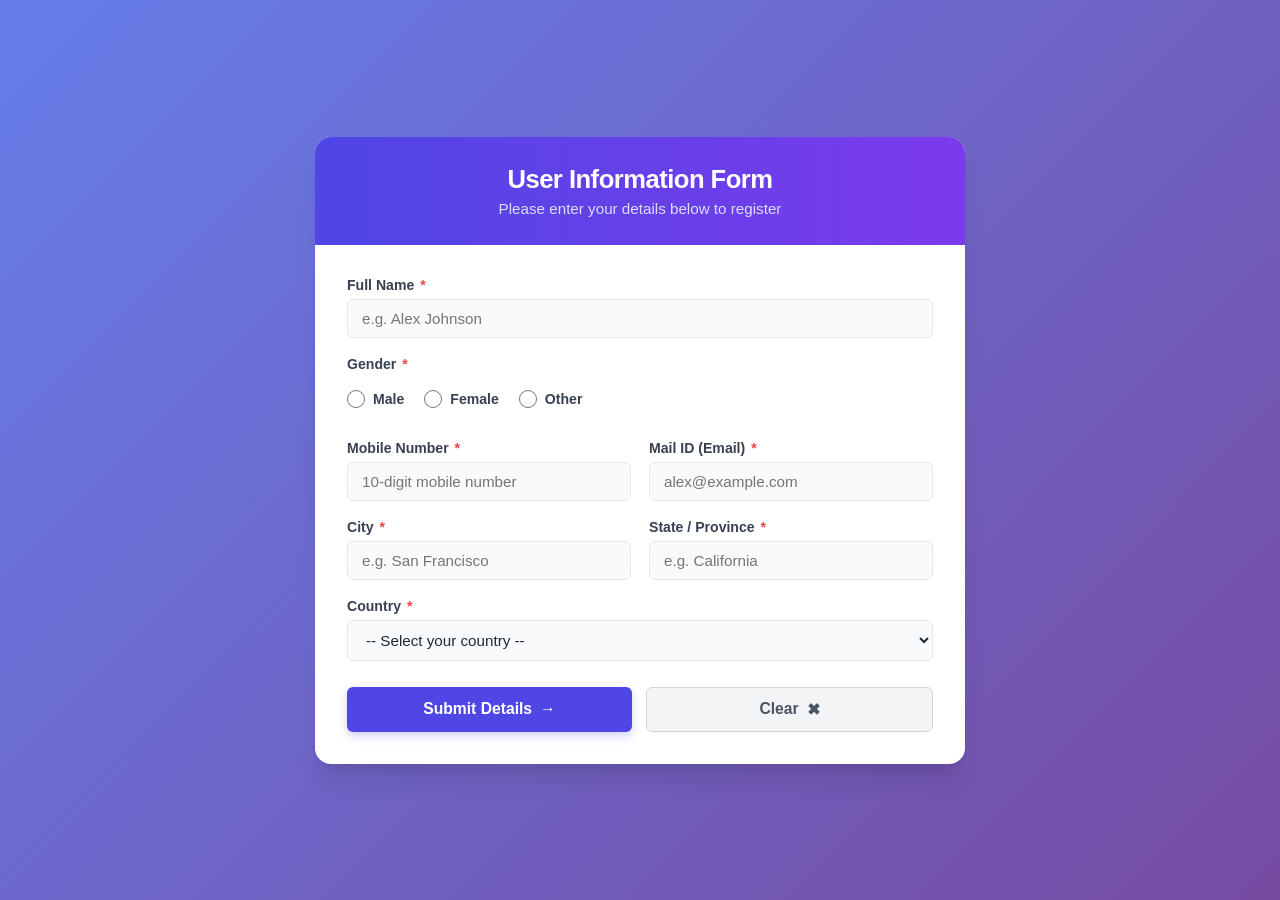
<file: index.html>
<!DOCTYPE html>
<html lang="en">
<head>
  <meta charset="UTF-8">
  <meta name="viewport" content="width=device-width, initial-scale=1.0">
  <title>User Information Form - Lab 8</title>
  <link rel="stylesheet" href="style.css">
</head>
<body>

  <div class="container">
    <!-- Card Header -->
    <header class="card-header">
      <h1>User Information Form</h1>
      <p>Please enter your details below to register</p>
    </header>

    <!-- Card Body: Form Elements -->
    <main class="card-body">
      <form id="userForm" novalidate>
        <div class="form-grid">

          <!-- Full Name -->
          <div class="form-group full-width">
            <label for="fullName">Full Name <span class="required-star">*</span></label>
            <input 
              type="text" 
              id="fullName" 
              name="fullName" 
              class="form-control" 
              placeholder="e.g. Alex Johnson" 
              autocomplete="name"
              required
            >
            <span class="error-msg" id="nameError">Please enter a valid name (at least 3 characters).</span>
          </div>

          <!-- Gender (Radio Buttons) -->
          <div class="form-group full-width">
            <label>Gender <span class="required-star">*</span></label>
            <div class="radio-group" id="genderGroup">
              <label class="radio-label">
                <input type="radio" name="gender" value="Male"> Male
              </label>
              <label class="radio-label">
                <input type="radio" name="gender" value="Female"> Female
              </label>
              <label class="radio-label">
                <input type="radio" name="gender" value="Other"> Other
              </label>
            </div>
            <span class="error-msg" id="genderError">Please select your gender.</span>
          </div>

          <!-- Mobile Number -->
          <div class="form-group">
            <label for="mobile">Mobile Number <span class="required-star">*</span></label>
            <input 
              type="tel" 
              id="mobile" 
              name="mobile" 
              class="form-control" 
              placeholder="10-digit mobile number" 
              maxlength="10" 
              autocomplete="tel"
              required
            >
            <span class="error-msg" id="mobileError">Please enter a valid 10-digit mobile number.</span>
          </div>

          <!-- Mail ID -->
          <div class="form-group">
            <label for="email">Mail ID (Email) <span class="required-star">*</span></label>
            <input 
              type="email" 
              id="email" 
              name="email" 
              class="form-control" 
              placeholder="alex@example.com" 
              autocomplete="email"
              required
            >
            <span class="error-msg" id="emailError">Please enter a valid email address.</span>
          </div>

          <!-- City -->
          <div class="form-group">
            <label for="city">City <span class="required-star">*</span></label>
            <input 
              type="text" 
              id="city" 
              name="city" 
              class="form-control" 
              placeholder="e.g. San Francisco" 
              autocomplete="address-level2"
              required
            >
            <span class="error-msg" id="cityError">Please enter your city.</span>
          </div>

          <!-- State -->
          <div class="form-group">
            <label for="state">State / Province <span class="required-star">*</span></label>
            <input 
              type="text" 
              id="state" 
              name="state" 
              class="form-control" 
              placeholder="e.g. California" 
              autocomplete="address-level1"
              required
            >
            <span class="error-msg" id="stateError">Please enter your state.</span>
          </div>

          <!-- Country -->
          <div class="form-group full-width">
            <label for="country">Country <span class="required-star">*</span></label>
            <select id="country" name="country" class="form-control" required>
              <option value="" disabled selected>-- Select your country --</option>
              <option value="India">India</option>
              <option value="United States">United States</option>
              <option value="United Kingdom">United Kingdom</option>
              <option value="Canada">Canada</option>
              <option value="Australia">Australia</option>
              <option value="Germany">Germany</option>
              <option value="France">France</option>
              <option value="Singapore">Singapore</option>
              <option value="Japan">Japan</option>
              <option value="Other">Other</option>
            </select>
            <span class="error-msg" id="countryError">Please select your country.</span>
          </div>

        </div>

        <!-- Action Buttons -->
        <div class="btn-group">
          <button type="submit" class="btn btn-primary" id="submitBtn">
            <span>Submit Details</span> &rarr;
          </button>
          <button type="reset" class="btn btn-secondary" id="resetBtn">
            <span>Clear</span> &#10006;
          </button>
        </div>
      </form>
    </main>
  </div>

  <script src="script.js"></script>
</body>
</html>
</file>
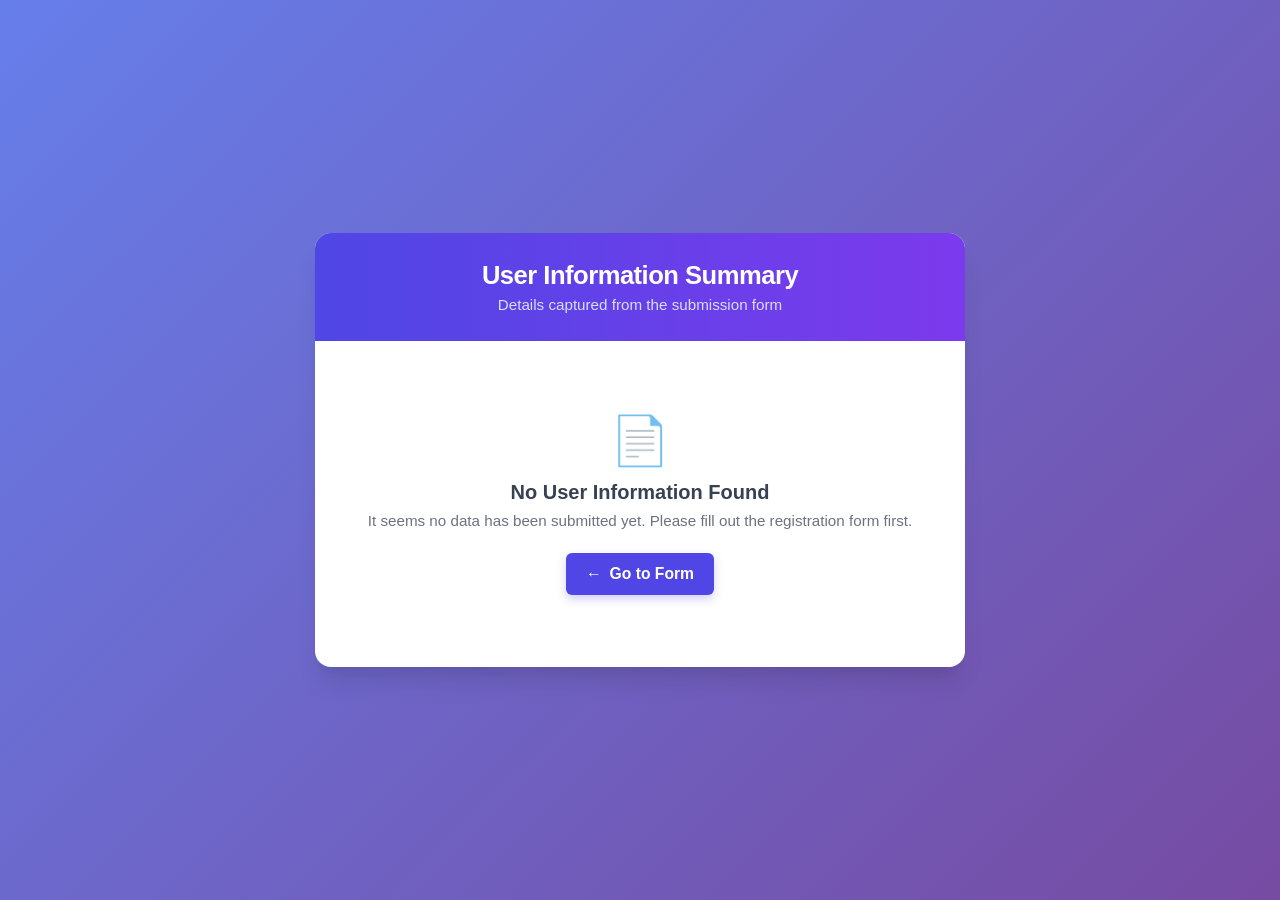
<file: display.html>
<!DOCTYPE html>
<html lang="en">
<head>
  <meta charset="UTF-8">
  <meta name="viewport" content="width=device-width, initial-scale=1.0">
  <title>User Information Summary - Lab 8</title>
  <link rel="stylesheet" href="style.css">
</head>
<body>

  <div class="container">
    <!-- Card Header -->
    <header class="card-header">
      <h1>User Information Summary</h1>
      <p>Details captured from the submission form</p>
    </header>

    <!-- Card Body: Display Area -->
    <main class="card-body">
      <!-- Container for populated user data -->
      <div id="userDataContainer">
        <div style="display: flex; justify-content: space-between; align-items: center; margin-bottom: 16px;">
          <h2 style="font-size: 1.2rem; color: #374151;">Profile Details</h2>
          <span class="badge" id="displayBadge">Verified Record</span>
        </div>

        <table class="info-table">
          <tbody>
            <tr>
              <th>Full Name</th>
              <td id="dispName">-</td>
            </tr>
            <tr>
              <th>Gender</th>
              <td id="dispGender">-</td>
            </tr>
            <tr>
              <th>Mobile Number</th>
              <td id="dispMobile">-</td>
            </tr>
            <tr>
              <th>Mail ID (Email)</th>
              <td id="dispEmail">-</td>
            </tr>
            <tr>
              <th>City</th>
              <td id="dispCity">-</td>
            </tr>
            <tr>
              <th>State</th>
              <td id="dispState">-</td>
            </tr>
            <tr>
              <th>Country</th>
              <td id="dispCountry">-</td>
            </tr>
            <tr>
              <th>Submitted At</th>
              <td id="dispTime" style="color: var(--text-muted); font-size: 0.88rem;">-</td>
            </tr>
          </tbody>
        </table>

        <!-- Action Buttons -->
        <div class="btn-group">
          <a href="index.html" class="btn btn-secondary">
            &larr; <span>Back to Form</span>
          </a>
          <button type="button" class="btn btn-primary" onclick="window.print()">
            &#128424; <span>Print Summary</span>
          </button>
        </div>
      </div>

      <!-- Fallback when no data exists -->
      <div id="emptyContainer" class="empty-state" style="display: none;">
        <div class="empty-icon">&#128196;</div>
        <h3>No User Information Found</h3>
        <p>It seems no data has been submitted yet. Please fill out the registration form first.</p>
        <a href="index.html" class="btn btn-primary" style="display: inline-flex; width: auto;">
          &larr; <span>Go to Form</span>
        </a>
      </div>
    </main>
  </div>

  <script src="display.js"></script>
</body>
</html>
</file>
<file: style.css>
/* ==========================================================================
   CSS Stylesheet for User Information Form & Display Pages
   Lab 8: Web Programming
   ========================================================================== */

:root {
  --primary-color: #4f46e5;
  --primary-hover: #4338ca;
  --primary-light: #e0e7ff;
  --secondary-color: #0ea5e9;
  --success-color: #10b981;
  --danger-color: #ef4444;
  --text-main: #1f2937;
  --text-muted: #6b7280;
  --bg-gradient: linear-gradient(135deg, #667eea 0%, #764ba2 100%);
  --card-bg: #ffffff;
  --border-color: #e5e7eb;
  --border-focus: #6366f1;
  --radius-sm: 6px;
  --radius-md: 10px;
  --radius-lg: 16px;
  --shadow-md: 0 4px 6px -1px rgba(0, 0, 0, 0.1), 0 2px 4px -1px rgba(0, 0, 0, 0.06);
  --shadow-lg: 0 20px 25px -5px rgba(0, 0, 0, 0.1), 0 10px 10px -5px rgba(0, 0, 0, 0.04);
}

* {
  box-sizing: border-box;
  margin: 0;
  padding: 0;
  font-family: -apple-system, BlinkMacSystemFont, "Segoe UI", Roboto, "Helvetica Neue", Arial, sans-serif;
}

body {
  min-height: 100vh;
  background: var(--bg-gradient);
  display: flex;
  justify-content: center;
  align-items: center;
  padding: 24px 16px;
  color: var(--text-main);
}

.container {
  width: 100%;
  max-width: 650px;
  background: var(--card-bg);
  border-radius: var(--radius-lg);
  box-shadow: var(--shadow-lg);
  overflow: hidden;
  animation: fadeIn 0.4s ease-in-out;
}

@keyframes fadeIn {
  from {
    opacity: 0;
    transform: translateY(12px);
  }
  to {
    opacity: 1;
    transform: translateY(0);
  }
}

/* Header Section */
.card-header {
  background: linear-gradient(to right, #4f46e5, #7c3aed);
  color: #ffffff;
  padding: 28px 32px;
  text-align: center;
}

.card-header h1 {
  font-size: 1.6rem;
  font-weight: 700;
  letter-spacing: -0.02em;
  margin-bottom: 6px;
}

.card-header p {
  font-size: 0.95rem;
  color: #e0e7ff;
  opacity: 0.95;
}

/* Form Body */
.card-body {
  padding: 32px;
}

.form-grid {
  display: grid;
  grid-template-columns: 1fr 1fr;
  gap: 18px;
}

.full-width {
  grid-column: span 2;
}

.form-group {
  display: flex;
  flex-direction: column;
}

.form-group label {
  font-size: 0.88rem;
  font-weight: 600;
  margin-bottom: 6px;
  color: #374151;
}

.required-star {
  color: var(--danger-color);
  margin-left: 2px;
}

.form-control {
  width: 100%;
  padding: 10px 14px;
  font-size: 0.95rem;
  border: 1.5px solid var(--border-color);
  border-radius: var(--radius-sm);
  background-color: #f9fafb;
  color: var(--text-main);
  transition: all 0.2s ease;
  outline: none;
}

.form-control:focus {
  border-color: var(--border-focus);
  background-color: #ffffff;
  box-shadow: 0 0 0 3px rgba(99, 102, 241, 0.18);
}

.form-control.error {
  border-color: var(--danger-color);
  background-color: #fef2f2;
}

.error-msg {
  font-size: 0.8rem;
  color: var(--danger-color);
  margin-top: 4px;
  display: none;
}

/* Radio Group for Gender */
.radio-group {
  display: flex;
  gap: 20px;
  margin-top: 4px;
  padding: 8px 0;
}

.radio-label {
  display: flex;
  align-items: center;
  gap: 8px;
  font-size: 0.95rem;
  font-weight: 500;
  color: #4b5563;
  cursor: pointer;
  user-select: none;
}

.radio-label input[type="radio"] {
  accent-color: var(--primary-color);
  width: 18px;
  height: 18px;
  cursor: pointer;
}

/* Buttons Section */
.btn-group {
  display: flex;
  gap: 14px;
  margin-top: 26px;
}

.btn {
  flex: 1;
  padding: 12px 20px;
  font-size: 0.98rem;
  font-weight: 600;
  border-radius: var(--radius-sm);
  border: none;
  cursor: pointer;
  display: inline-flex;
  justify-content: center;
  align-items: center;
  gap: 8px;
  transition: all 0.2s ease;
  text-decoration: none;
}

.btn-primary {
  background-color: var(--primary-color);
  color: #ffffff;
  box-shadow: 0 4px 10px rgba(79, 70, 229, 0.25);
}

.btn-primary:hover {
  background-color: var(--primary-hover);
  transform: translateY(-1px);
  box-shadow: 0 6px 14px rgba(79, 70, 229, 0.35);
}

.btn-secondary {
  background-color: #f3f4f6;
  color: #4b5563;
  border: 1px solid #d1d5db;
}

.btn-secondary:hover {
  background-color: #e5e7eb;
  color: #1f2937;
}

.btn-success {
  background-color: var(--success-color);
  color: #ffffff;
}

.btn-success:hover {
  background-color: #059669;
}

/* ==========================================================================
   Display Page Specific Styles
   ========================================================================== */

.badge {
  display: inline-block;
  padding: 4px 10px;
  border-radius: 9999px;
  font-size: 0.78rem;
  font-weight: 600;
  text-transform: uppercase;
  letter-spacing: 0.04em;
  background-color: var(--primary-light);
  color: var(--primary-color);
}

.info-table {
  width: 100%;
  border-collapse: collapse;
  margin-top: 10px;
}

.info-table tr {
  border-bottom: 1px solid var(--border-color);
}

.info-table tr:last-child {
  border-bottom: none;
}

.info-table th {
  text-align: left;
  padding: 14px 12px;
  font-size: 0.9rem;
  font-weight: 600;
  color: var(--text-muted);
  width: 38%;
  background-color: #f9fafb;
}

.info-table td {
  padding: 14px 16px;
  font-size: 0.95rem;
  font-weight: 500;
  color: var(--text-main);
  word-break: break-word;
}

.empty-state {
  text-align: center;
  padding: 40px 20px;
}

.empty-icon {
  font-size: 3rem;
  margin-bottom: 12px;
}

.empty-state h3 {
  font-size: 1.25rem;
  margin-bottom: 8px;
  color: #374151;
}

.empty-state p {
  color: var(--text-muted);
  font-size: 0.95rem;
  margin-bottom: 24px;
}

/* Responsive adjustments */
@media (max-width: 600px) {
  .form-grid {
    grid-template-columns: 1fr;
  }
  .full-width {
    grid-column: span 1;
  }
  .card-body {
    padding: 24px 20px;
  }
  .card-header {
    padding: 24px 20px;
  }
  .btn-group {
    flex-direction: column;
  }
  .radio-group {
    flex-direction: column;
    gap: 10px;
  }
}

/* Print Styles */
@media print {
  body {
    background: #ffffff;
    padding: 0;
  }
  .container {
    box-shadow: none;
    max-width: 100%;
    border-radius: 0;
  }
  .btn-group {
    display: none;
  }
}
</file>
